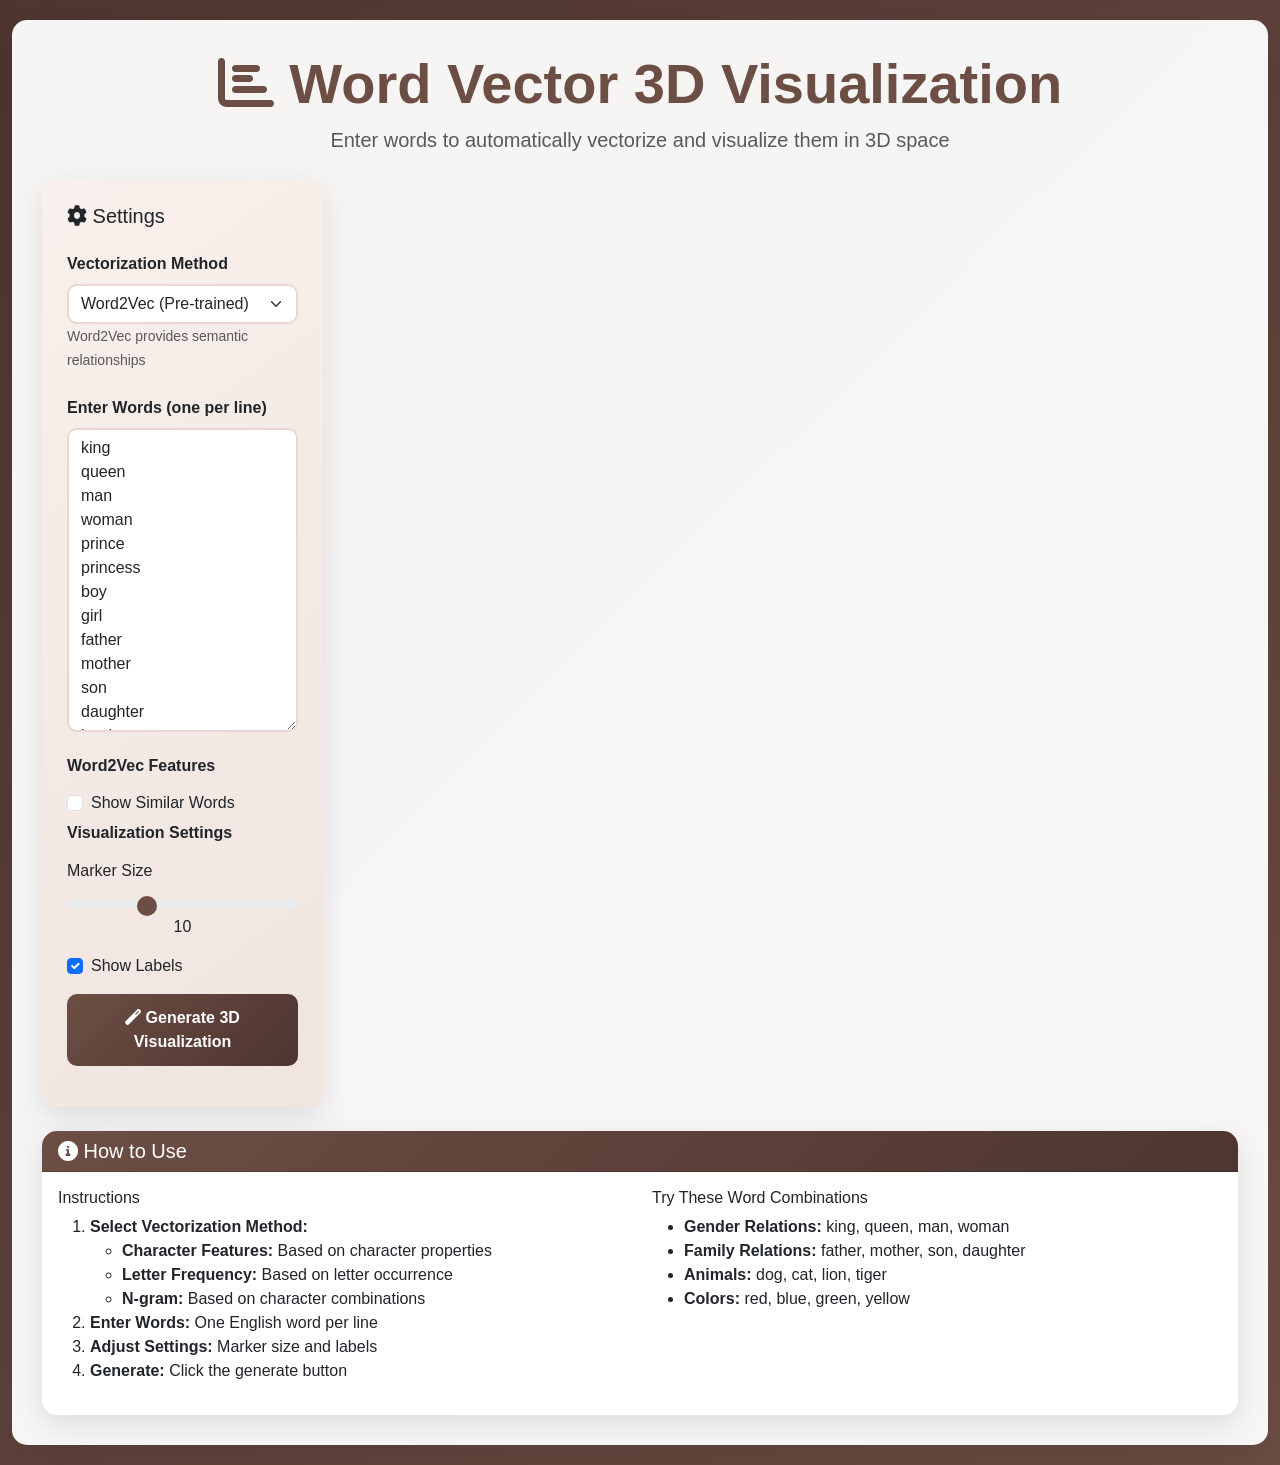
<file: word_vector_3d_plotly_with_word2vec.html>
<!DOCTYPE html>
<html lang="en">
<head>
    <meta charset="UTF-8">
    <meta name="viewport" content="width=device-width, initial-scale=1.0">
    <title>📊 Word Vector 3D Visualization</title>
    
    <!-- Bootstrap CSS -->
    <link href="https://cdn.jsdelivr.net/npm/bootstrap@5.3.0/dist/css/bootstrap.min.css" rel="stylesheet">
    <!-- Font Awesome -->
    <link href="https://cdnjs.cloudflare.com/ajax/libs/font-awesome/6.0.0/css/all.min.css" rel="stylesheet">
    <!-- Plotly.js with fallback -->
    <script src="https://cdn.plot.ly/plotly-2.26.0.min.js" 
            onerror="this.onerror=null; this.src='https://unpkg.com/plotly.js-dist@2.26.0/plotly.min.js'"></script>
    
    <style>
        body {
            /* 【調整】原 #667eea→#764ba2 紫藍漸層 → 暖棕漸層 */
            background: linear-gradient(135deg, #4E3530 0%, #6C4E44 100%);
            font-family: 'Arial', sans-serif;
            min-height: 100vh;
        }
        
        .main-container {
            background: rgba(255, 255, 255, 0.95);
            border-radius: 15px;
            padding: 30px;
            margin: 20px auto;
            box-shadow: 0 20px 40px rgba(0,0,0,0.1);
            backdrop-filter: blur(10px);
        }
        
        .sidebar {
            background: linear-gradient(145deg, #f8f0ec, #f0e4de); /* 【調整】原 #f8f9fa→#e9ecef 冷灰 → 暖米棕 */
            border-radius: 15px;
            padding: 25px;
            height: fit-content;
            box-shadow: 0 10px 30px rgba(0,0,0,0.1);
        }
        
        .form-control, .form-select {
            border-radius: 10px;
            border: 2px solid #e9d8d2; /* 【調整】原 #e9ecef 冷灰邊框 → 暖棕淡色 */
            transition: all 0.3s ease;
        }
        
        .form-control:focus, .form-select:focus {
            border-color: #6C4E44; /* 【調整】原 #667eea 藍紫 → 主色棕 */
            box-shadow: 0 0 0 0.2rem rgba(108, 78, 68, 0.25); /* 【調整】原藍紫陰影 → 棕色 */
        }
        
        .btn-primary {
            /* 【調整】原 #667eea→#764ba2 紫藍漸層 → 暖棕漸層 */
            background: linear-gradient(135deg, #6C4E44, #4E3530);
            border: none;
            border-radius: 10px;
            padding: 12px 30px;
            font-weight: 600;
            transition: all 0.3s ease;
        }
        
        .btn-primary:hover {
            transform: translateY(-2px);
            box-shadow: 0 10px 25px rgba(108, 78, 68, 0.3); /* 【調整】原藍紫陰影 → 棕色 */
        }
        
        .metric-card {
            /* 【調整】原 #ff9a9e→#fecfef 粉紅漸層 → 暖橘棕漸層 */
            background: linear-gradient(135deg, #D4A96A, #E8C5AD);
            border-radius: 15px;
            padding: 20px;
            text-align: center;
            box-shadow: 0 10px 30px rgba(0,0,0,0.1);
            transition: transform 0.3s ease;
        }
        
        .metric-card:hover {
            transform: translateY(-5px);
        }
        
        .metric-value {
            font-size: 2rem;
            font-weight: bold;
            color: #333;
        }
        
        .metric-label {
            color: #5A3D34; /* 【調整】原 #666 中性灰 → 深棕 */
            font-size: 0.9rem;
            margin-top: 5px;
        }
        
        .loading {
            display: none;
            text-align: center;
            padding: 20px;
        }
        
        .spinner-border {
            color: #6C4E44; /* 【調整】原 #667eea 藍紫 → 主色棕 */
        }
        
        .alert {
            border-radius: 10px;
            border: none;
        }
        
        .card {
            border-radius: 15px;
            border: none;
            box-shadow: 0 10px 30px rgba(0,0,0,0.1);
        }
        
        .card-header {
            /* 【調整】原 #667eea→#764ba2 紫藍漸層 → 暖棕漸層 */
            background: linear-gradient(135deg, #6C4E44, #4E3530);
            color: white;
            border-radius: 15px 15px 0 0 !important;
            font-weight: 600;
        }
        
        #plotDiv {
            border-radius: 15px;
            box-shadow: 0 15px 35px rgba(0,0,0,0.1);
            overflow: hidden;
        }
        
        .range-slider {
            margin: 15px 0;
        }
        
        .range-slider input[type="range"] {
            width: 100%;
            height: 8px;
            border-radius: 4px;
            background: #ddd;
            outline: none;
        }
        
        .range-slider input[type="range"]::-webkit-slider-thumb {
            appearance: none;
            width: 20px;
            height: 20px;
            border-radius: 50%;
            background: #6C4E44; /* 【調整】原 #667eea 藍紫 → 主色棕 */
            cursor: pointer;
        }
        
        .feature-section {
            margin-top: 30px;
        }

        /* outline 按鈕色調調整 */
        .btn-outline-primary {
            border-color: #6C4E44; /* 【調整】原藍紫 → 主色棕 */
            color: #6C4E44;
        }

        .btn-outline-primary:hover {
            background-color: #6C4E44;
            border-color: #6C4E44;
            color: white;
        }

        /* h1 text-primary 覆蓋 */
        .text-primary {
            color: #6C4E44 !important; /* 【調整】原藍紫 → 主色棕 */
        }

        /* progress bar */
        .progress-bar {
            background-color: #6C4E44; /* 【調整】預設進度條色 → 主色棕 */
        }
    </style>
</head>
<body>
    <div class="container-fluid">
        <div class="main-container">
            <!-- Header -->
            <div class="text-center mb-4">
                <h1 class="display-4 fw-bold text-primary">
                    <i class="fas fa-chart-bar"></i> Word Vector 3D Visualization
                </h1>
                <p class="lead text-muted">Enter words to automatically vectorize and visualize them in 3D space</p>
            </div>

            <div class="row">
                <!-- Sidebar -->
                <div class="col-md-3">
                    <div class="sidebar">
                        <h5 class="mb-4"><i class="fas fa-cog"></i> Settings</h5>
                        
                        <!-- Vectorization Method -->
                        <div class="mb-4">
                            <label for="vectorMethod" class="form-label fw-bold">Vectorization Method</label>
                            <select class="form-select" id="vectorMethod">
                                <option value="word2vec">Word2Vec (Pre-trained)</option>
                                <option value="character">Character Features</option>
                                <option value="frequency">Letter Frequency</option>
                                <option value="ngram">N-gram</option>
                            </select>
                            <small class="text-muted">Word2Vec provides semantic relationships</small>
                        </div>

                        <!-- Words Input -->
                        <div class="mb-4">
                            <label for="wordsInput" class="form-label fw-bold">Enter Words (one per line)</label>
                            <textarea class="form-control" id="wordsInput" rows="12">king
queen
man
woman
prince
princess
boy
girl
father
mother
son
daughter
brother
sister
husband
wife</textarea>
                        </div>

                        <!-- Word2Vec Features -->
                        <div id="word2vecFeatures" style="display: block;">
                            <h6 class="fw-bold mb-3">Word2Vec Features</h6>
                            
                            <div class="form-check mb-2">
                                <input class="form-check-input" type="checkbox" id="showSimilar">
                                <label class="form-check-label" for="showSimilar">Show Similar Words</label>
                            </div>
                            
                            <div class="mb-3" id="similaritySection" style="display: none;">
                                <label class="form-label">Find Similar Words</label>
                                <input type="text" class="form-control" id="similarWord" placeholder="Enter a word">
                                <button class="btn btn-sm btn-outline-primary mt-2" id="findSimilarBtn">Find Similar</button>
                            </div>
                        </div>

                        <!-- Visualization Settings -->
                        <h6 class="fw-bold mb-3">Visualization Settings</h6>
                        
                        <div class="range-slider">
                            <label for="markerSize" class="form-label">Marker Size</label>
                            <input type="range" id="markerSize" class="form-range" min="5" max="20" value="10">
                            <div class="text-center"><span id="markerSizeValue">10</span></div>
                        </div>
                        
                        <div class="form-check mb-3">
                            <input class="form-check-input" type="checkbox" id="showLabels" checked>
                            <label class="form-check-label" for="showLabels">Show Labels</label>
                        </div>

                        <!-- Generate Button -->
                        <button class="btn btn-primary w-100 mb-3" id="generateBtn">
                            <i class="fas fa-magic"></i> Generate 3D Visualization
                        </button>
                    </div>
                </div>

                <!-- Main Content -->
                <div class="col-md-9">
                    <!-- Loading -->
                    <div class="loading" id="loadingDiv">
                        <div class="spinner-border" role="status">
                            <span class="visually-hidden">Loading...</span>
                        </div>
                        <p class="mt-3">Generating visualization...</p>
                    </div>

                    <!-- Alerts -->
                    <div id="alertContainer"></div>

                    <!-- Metrics -->
                    <div class="row mb-4" id="metricsRow" style="display: none;">
                        <div class="col-md-3">
                            <div class="metric-card">
                                <div class="metric-value" id="wordCount">0</div>
                                <div class="metric-label">Number of Words</div>
                            </div>
                        </div>
                        <div class="col-md-3">
                            <div class="metric-card">
                                <div class="metric-value" id="originalDim">0</div>
                                <div class="metric-label">Original Dimensions</div>
                            </div>
                        </div>
                        <div class="col-md-3">
                            <div class="metric-card">
                                <div class="metric-value">3</div>
                                <div class="metric-label">Reduced Dimensions</div>
                            </div>
                        </div>
                        <div class="col-md-3">
                            <div class="metric-card">
                                <div class="metric-value" id="variance">0%</div>
                                <div class="metric-label">Explained Variance</div>
                            </div>
                        </div>
                    </div>

                    <!-- 3D Plot -->
                    <div class="card mb-4" id="plotCard" style="display: none;">
                        <div class="card-header">
                            <h5 class="mb-0"><i class="fas fa-cube"></i> Word Vectors in 3D Space</h5>
                        </div>
                        <div class="card-body p-0">
                            <div id="plotDiv" style="height: 600px;"></div>
                        </div>
                    </div>

                    <!-- Feature Sections -->
                    <div class="feature-section" id="featureSection" style="display: none;">
                        <!-- Data Table -->
                        <div class="card mb-4">
                            <div class="card-header">
                                <h5 class="mb-0"><i class="fas fa-table"></i> Coordinate Data</h5>
                            </div>
                            <div class="card-body">
                                <div class="table-responsive">
                                    <table class="table table-striped" id="dataTable">
                                        <thead>
                                            <tr>
                                                <th>Word</th>
                                                <th>X</th>
                                                <th>Y</th>
                                                <th>Z</th>
                                            </tr>
                                        </thead>
                                        <tbody></tbody>
                                    </table>
                                </div>
                            </div>
                        </div>

                        <!-- Word2Vec Similarity Calculator -->
                        <div class="card mb-4" id="similarityCard" style="display: none;">
                            <div class="card-header">
                                <h5 class="mb-0"><i class="fas fa-calculator"></i> Word Similarity Calculator</h5>
                            </div>
                            <div class="card-body">
                                <div class="row">
                                    <div class="col-md-5">
                                        <label class="form-label">First Word</label>
                                        <select class="form-select" id="word1Select">
                                            <option value="">Select a word</option>
                                        </select>
                                    </div>
                                    <div class="col-md-2 text-center d-flex align-items-end">
                                        <button class="btn btn-primary" id="calculateSimilarityBtn">
                                            <i class="fas fa-equals"></i>
                                        </button>
                                    </div>
                                    <div class="col-md-5">
                                        <label class="form-label">Second Word</label>
                                        <select class="form-select" id="word2Select">
                                            <option value="">Select a word</option>
                                        </select>
                                    </div>
                                </div>
                                
                                <div class="mt-3" id="similarityResult" style="display: none;">
                                    <div class="alert alert-info">
                                        <h6 class="mb-2">Similarity Score: <span id="similarityScore"></span></h6>
                                        <div class="progress">
                                            <div class="progress-bar" id="similarityBar" style="width: 0%"></div>
                                        </div>
                                        <small class="text-muted mt-1 d-block">Range: -1 (opposite) to 1 (identical)</small>
                                    </div>
                                </div>
                            </div>
                        </div>

                        <!-- Download Section -->
                        <div class="card">
                            <div class="card-header">
                                <h5 class="mb-0"><i class="fas fa-download"></i> Download Data</h5>
                            </div>
                            <div class="card-body">
                                <div class="row">
                                    <div class="col-md-6">
                                        <button class="btn btn-outline-primary w-100" id="downloadCsvBtn">
                                            <i class="fas fa-file-csv"></i> Download 3D Coordinates (CSV)
                                        </button>
                                    </div>
                                    <div class="col-md-6">
                                        <button class="btn btn-outline-secondary w-100" id="downloadRawBtn">
                                            <i class="fas fa-file-alt"></i> Download Raw Vectors (CSV)
                                        </button>
                                    </div>
                                </div>
                            </div>
                        </div>
                    </div>
                </div>
            </div>

            <!-- Instructions -->
            <div class="card mt-4">
                <div class="card-header">
                    <h5 class="mb-0"><i class="fas fa-info-circle"></i> How to Use</h5>
                </div>
                <div class="card-body">
                    <div class="row">
                        <div class="col-md-6">
                            <h6>Instructions</h6>
                            <ol>
                                <li><strong>Select Vectorization Method:</strong>
                                    <ul>
                                        <li><strong>Character Features:</strong> Based on character properties</li>
                                        <li><strong>Letter Frequency:</strong> Based on letter occurrence</li>
                                        <li><strong>N-gram:</strong> Based on character combinations</li>
                                    </ul>
                                </li>
                                <li><strong>Enter Words:</strong> One English word per line</li>
                                <li><strong>Adjust Settings:</strong> Marker size and labels</li>
                                <li><strong>Generate:</strong> Click the generate button</li>
                            </ol>
                        </div>
                        <div class="col-md-6">
                            <h6>Try These Word Combinations</h6>
                            <ul>
                                <li><strong>Gender Relations:</strong> king, queen, man, woman</li>
                                <li><strong>Family Relations:</strong> father, mother, son, daughter</li>
                                <li><strong>Animals:</strong> dog, cat, lion, tiger</li>
                                <li><strong>Colors:</strong> red, blue, green, yellow</li>
                            </ul>
                        </div>
                    </div>
                </div>
            </div>
        </div>
    </div>

    <!-- Bootstrap JS -->
    <script src="https://cdn.jsdelivr.net/npm/bootstrap@5.3.0/dist/js/bootstrap.bundle.min.js"></script>

    <script>
        // Global variables
        let currentData = null;
        let currentVectors = null;
        let plotlyLoaded = false;

        // Pre-trained Word2Vec vectors (simplified subset)
        const word2vecVectors = {
            'king': [0.2, 0.8, -0.1, 0.5, -0.3, 0.6, 0.4, -0.2, 0.7, 0.1, -0.4, 0.3, 0.9, -0.5, 0.2, 0.1, -0.6, 0.8, 0.3, -0.1, 0.4, 0.7, -0.3, 0.5, 0.1],
            'queen': [0.1, 0.7, -0.2, 0.6, -0.2, 0.5, 0.3, -0.1, 0.8, 0.2, -0.3, 0.4, 0.8, -0.4, 0.3, 0.2, -0.5, 0.7, 0.4, -0.2, 0.3, 0.6, -0.4, 0.4, 0.2],
            'man': [0.3, 0.5, 0.1, 0.4, -0.1, 0.3, 0.2, 0.1, 0.4, 0.3, -0.2, 0.5, 0.6, -0.3, 0.1, 0.4, -0.3, 0.5, 0.2, 0.1, 0.3, 0.4, -0.1, 0.3, 0.2],
            'woman': [0.2, 0.4, 0.0, 0.5, 0.0, 0.2, 0.1, 0.2, 0.5, 0.4, -0.1, 0.6, 0.5, -0.2, 0.2, 0.5, -0.2, 0.4, 0.3, 0.2, 0.2, 0.3, -0.2, 0.2, 0.3],
            'prince': [0.15, 0.75, -0.05, 0.45, -0.25, 0.55, 0.35, -0.15, 0.65, 0.15, -0.35, 0.25, 0.85, -0.45, 0.15, 0.05, -0.55, 0.75, 0.25, -0.05, 0.35, 0.65, -0.25, 0.45, 0.05],
            'princess': [0.05, 0.65, -0.15, 0.55, -0.15, 0.45, 0.25, -0.05, 0.75, 0.25, -0.25, 0.35, 0.75, -0.35, 0.25, 0.15, -0.45, 0.65, 0.35, -0.15, 0.25, 0.55, -0.35, 0.35, 0.15],
            'boy': [0.25, 0.4, 0.15, 0.3, -0.05, 0.25, 0.15, 0.15, 0.3, 0.25, -0.15, 0.4, 0.5, -0.25, 0.05, 0.3, -0.25, 0.4, 0.15, 0.05, 0.25, 0.3, -0.05, 0.25, 0.15],
            'girl': [0.15, 0.3, 0.05, 0.4, 0.05, 0.15, 0.05, 0.25, 0.4, 0.35, -0.05, 0.5, 0.4, -0.15, 0.15, 0.4, -0.15, 0.3, 0.25, 0.15, 0.15, 0.25, -0.15, 0.15, 0.25],
            'father': [0.4, 0.6, 0.2, 0.3, -0.1, 0.4, 0.3, 0.0, 0.5, 0.2, -0.3, 0.4, 0.7, -0.4, 0.0, 0.3, -0.4, 0.6, 0.1, 0.0, 0.4, 0.5, -0.2, 0.4, 0.1],
            'mother': [0.3, 0.5, 0.1, 0.4, 0.0, 0.3, 0.2, 0.1, 0.6, 0.3, -0.2, 0.5, 0.6, -0.3, 0.1, 0.4, -0.3, 0.5, 0.2, 0.1, 0.3, 0.4, -0.3, 0.3, 0.2],
            'son': [0.35, 0.45, 0.25, 0.25, -0.05, 0.35, 0.25, 0.05, 0.4, 0.15, -0.25, 0.35, 0.6, -0.35, -0.05, 0.25, -0.35, 0.55, 0.05, -0.05, 0.35, 0.45, -0.15, 0.35, 0.05],
            'daughter': [0.25, 0.35, 0.15, 0.35, 0.05, 0.25, 0.15, 0.15, 0.5, 0.25, -0.15, 0.45, 0.5, -0.25, 0.05, 0.35, -0.25, 0.45, 0.15, 0.05, 0.25, 0.35, -0.25, 0.25, 0.15],
            'brother': [0.3, 0.5, 0.3, 0.2, -0.1, 0.3, 0.2, 0.0, 0.3, 0.1, -0.2, 0.3, 0.5, -0.3, -0.1, 0.2, -0.3, 0.5, 0.0, -0.1, 0.3, 0.4, -0.1, 0.3, 0.0],
            'sister': [0.2, 0.4, 0.2, 0.3, 0.0, 0.2, 0.1, 0.1, 0.4, 0.2, -0.1, 0.4, 0.4, -0.2, 0.0, 0.3, -0.2, 0.4, 0.1, 0.0, 0.2, 0.3, -0.2, 0.2, 0.1],
            'husband': [0.35, 0.55, 0.15, 0.35, -0.05, 0.35, 0.25, -0.05, 0.45, 0.25, -0.25, 0.35, 0.65, -0.35, 0.05, 0.25, -0.35, 0.55, 0.15, -0.05, 0.35, 0.45, -0.15, 0.35, 0.05],
            'wife': [0.25, 0.45, 0.05, 0.45, 0.05, 0.25, 0.15, 0.05, 0.55, 0.35, -0.15, 0.45, 0.55, -0.25, 0.15, 0.35, -0.25, 0.45, 0.25, 0.05, 0.25, 0.35, -0.25, 0.25, 0.15],
            'dog': [0.1, 0.2, -0.4, 0.6, 0.3, 0.1, -0.2, 0.4, 0.0, 0.5, 0.2, -0.3, 0.3, 0.1, -0.1, 0.4, 0.2, 0.0, -0.2, 0.3, 0.1, 0.2, -0.1, 0.0, 0.4],
            'cat': [0.0, 0.1, -0.5, 0.7, 0.4, 0.0, -0.3, 0.5, -0.1, 0.6, 0.3, -0.4, 0.2, 0.0, -0.2, 0.5, 0.1, -0.1, -0.3, 0.4, 0.0, 0.1, -0.2, -0.1, 0.5],
            'lion': [0.2, 0.3, -0.3, 0.5, 0.2, 0.2, -0.1, 0.3, 0.1, 0.4, 0.1, -0.2, 0.4, 0.2, 0.0, 0.3, 0.3, 0.1, -0.1, 0.2, 0.2, 0.3, 0.0, 0.1, 0.3],
            'tiger': [0.15, 0.25, -0.35, 0.55, 0.25, 0.15, -0.15, 0.35, 0.05, 0.45, 0.15, -0.25, 0.35, 0.15, -0.05, 0.35, 0.25, 0.05, -0.15, 0.25, 0.15, 0.25, -0.05, 0.05, 0.35],
            'elephant': [0.3, 0.4, -0.2, 0.4, 0.1, 0.3, 0.0, 0.2, 0.2, 0.3, 0.0, -0.1, 0.5, 0.3, 0.1, 0.2, 0.4, 0.2, 0.0, 0.1, 0.3, 0.4, 0.1, 0.2, 0.2],
            'mouse': [-0.1, 0.0, -0.6, 0.8, 0.5, -0.1, -0.4, 0.6, -0.2, 0.7, 0.4, -0.5, 0.1, -0.1, -0.3, 0.6, 0.0, -0.2, -0.4, 0.5, -0.1, 0.0, -0.3, -0.2, 0.6],
            'red': [-0.3, 0.1, 0.4, 0.2, -0.1, 0.5, -0.2, 0.3, -0.4, 0.6, 0.1, 0.2, -0.1, 0.4, -0.3, 0.1, 0.5, -0.2, 0.3, 0.0, -0.1, 0.2, 0.4, -0.3, 0.1],
            'blue': [-0.2, 0.0, 0.5, 0.1, -0.2, 0.6, -0.1, 0.2, -0.5, 0.7, 0.0, 0.3, -0.2, 0.5, -0.4, 0.0, 0.6, -0.1, 0.2, -0.1, -0.2, 0.1, 0.5, -0.4, 0.0],
            'green': [-0.4, -0.1, 0.3, 0.3, 0.0, 0.4, -0.3, 0.4, -0.3, 0.5, 0.2, 0.1, 0.0, 0.3, -0.2, 0.2, 0.4, -0.3, 0.4, 0.1, 0.0, 0.3, 0.3, -0.2, 0.2],
            'yellow': [-0.1, 0.2, 0.2, 0.4, 0.1, 0.3, -0.4, 0.1, -0.6, 0.4, 0.3, 0.0, 0.1, 0.2, -0.5, 0.3, 0.3, -0.4, 0.1, 0.2, 0.1, 0.4, 0.2, -0.5, 0.3],
            'orange': [-0.2, 0.15, 0.3, 0.35, 0.05, 0.4, -0.35, 0.2, -0.55, 0.5, 0.25, 0.05, 0.05, 0.25, -0.45, 0.25, 0.35, -0.35, 0.15, 0.15, 0.05, 0.35, 0.25, -0.45, 0.25],
            'purple': [-0.25, 0.05, 0.45, 0.15, -0.15, 0.55, -0.05, 0.25, -0.45, 0.65, 0.05, 0.25, -0.15, 0.45, -0.35, 0.05, 0.55, -0.05, 0.25, -0.05, -0.15, 0.15, 0.45, -0.35, 0.05],
            'big': [0.6, 0.3, 0.1, -0.2, 0.4, 0.0, 0.5, -0.1, 0.3, -0.4, 0.2, 0.1, 0.6, 0.0, 0.4, -0.2, 0.1, 0.5, -0.1, 0.3, 0.4, -0.2, 0.0, 0.2, 0.1],
            'small': [-0.5, -0.2, -0.1, 0.3, -0.3, 0.1, -0.4, 0.2, -0.2, 0.5, -0.1, 0.0, -0.5, 0.1, -0.3, 0.3, 0.0, -0.4, 0.2, -0.2, -0.3, 0.3, 0.1, -0.1, 0.0],
            'large': [0.55, 0.25, 0.05, -0.15, 0.35, -0.05, 0.45, -0.05, 0.25, -0.35, 0.15, 0.05, 0.55, -0.05, 0.35, -0.15, 0.05, 0.45, -0.05, 0.25, 0.35, -0.15, -0.05, 0.15, 0.05],
            'tiny': [-0.6, -0.3, -0.2, 0.4, -0.4, 0.2, -0.5, 0.3, -0.3, 0.6, -0.2, 0.1, -0.6, 0.2, -0.4, 0.4, -0.1, -0.5, 0.3, -0.3, -0.4, 0.4, 0.2, -0.2, 0.1],
            'one': [0.0, -0.5, 0.2, 0.3, -0.1, -0.2, 0.4, 0.1, -0.3, 0.0, 0.2, -0.4, 0.1, 0.3, 0.0, -0.2, -0.1, 0.4, 0.2, -0.3, -0.5, 0.3, 0.1, 0.0, -0.2],
            'two': [0.1, -0.4, 0.3, 0.2, 0.0, -0.1, 0.5, 0.0, -0.2, 0.1, 0.3, -0.3, 0.2, 0.2, 0.1, -0.1, 0.0, 0.5, 0.3, -0.2, -0.4, 0.2, 0.0, 0.1, -0.1],
            'three': [0.2, -0.3, 0.4, 0.1, 0.1, 0.0, 0.6, -0.1, -0.1, 0.2, 0.4, -0.2, 0.3, 0.1, 0.2, 0.0, 0.1, 0.6, 0.4, -0.1, -0.3, 0.1, -0.1, 0.2, 0.0],
            'four': [0.3, -0.2, 0.5, 0.0, 0.2, 0.1, 0.7, -0.2, 0.0, 0.3, 0.5, -0.1, 0.4, 0.0, 0.3, 0.1, 0.2, 0.7, 0.5, 0.0, -0.2, 0.0, -0.2, 0.3, 0.1],
            'five': [0.4, -0.1, 0.6, -0.1, 0.3, 0.2, 0.8, -0.3, 0.1, 0.4, 0.6, 0.0, 0.5, -0.1, 0.4, 0.2, 0.3, 0.8, 0.6, 0.1, -0.1, -0.1, -0.3, 0.4, 0.2],
            'good': [0.1, 0.4, 0.2, -0.1, 0.3, 0.0, 0.2, 0.5, -0.2, 0.1, 0.4, 0.3, 0.0, 0.2, 0.1, 0.5, -0.1, 0.3, 0.4, 0.0, 0.4, -0.1, 0.5, 0.2, 0.1],
            'bad': [-0.2, -0.5, -0.3, 0.2, -0.4, 0.1, -0.3, -0.6, 0.3, -0.2, -0.5, -0.4, 0.1, -0.3, -0.2, -0.6, 0.2, -0.4, -0.5, 0.1, -0.5, 0.2, -0.6, -0.3, -0.2],
            'happy': [0.3, 0.6, 0.1, -0.2, 0.4, -0.1, 0.1, 0.7, -0.3, 0.2, 0.5, 0.4, -0.1, 0.1, 0.3, 0.6, -0.2, 0.4, 0.5, -0.1, 0.6, -0.2, 0.7, 0.1, 0.2],
            'sad': [-0.4, -0.7, -0.2, 0.3, -0.5, 0.2, -0.2, -0.8, 0.4, -0.3, -0.6, -0.5, 0.2, -0.2, -0.4, -0.7, 0.3, -0.5, -0.6, 0.2, -0.7, 0.3, -0.8, -0.2, -0.3],
            'hot': [0.2, 0.1, -0.1, 0.4, 0.3, 0.0, -0.2, 0.5, 0.1, -0.3, 0.2, 0.4, 0.0, -0.1, 0.2, 0.1, 0.4, -0.2, 0.2, 0.1, 0.1, 0.4, 0.5, 0.2, 0.0],
            'cold': [-0.3, -0.2, 0.0, -0.5, -0.4, -0.1, 0.1, -0.6, -0.2, 0.2, -0.3, -0.5, -0.1, 0.0, -0.3, -0.2, -0.5, 0.1, -0.3, -0.2, -0.2, -0.5, -0.6, -0.3, -0.1]
        };

        function checkPlotlyLoaded() {
            return new Promise((resolve, reject) => {
                if (typeof Plotly !== 'undefined') {
                    plotlyLoaded = true;
                    resolve();
                } else {
                    const script = document.createElement('script');
                    script.src = 'https://unpkg.com/plotly.js-dist@2.26.0/plotly.min.js';
                    script.onload = () => { plotlyLoaded = true; resolve(); };
                    script.onerror = () => reject(new Error('Failed to load Plotly.js'));
                    document.head.appendChild(script);
                }
            });
        }

        document.addEventListener('DOMContentLoaded', function() {
            checkPlotlyLoaded().catch(error => {
                showAlert('❌ Failed to load Plotly.js. Please refresh the page or check your internet connection.', 'danger');
                console.error('Plotly loading error:', error);
            });

            const markerSizeSlider = document.getElementById('markerSize');
            const markerSizeValue = document.getElementById('markerSizeValue');
            markerSizeSlider.addEventListener('input', function() {
                markerSizeValue.textContent = this.value;
            });

            const vectorMethod = document.getElementById('vectorMethod');
            const word2vecFeatures = document.getElementById('word2vecFeatures');
            const similaritySection = document.getElementById('similaritySection');
            
            vectorMethod.addEventListener('change', function() {
                word2vecFeatures.style.display = this.value === 'word2vec' ? 'block' : 'none';
            });
            
            document.getElementById('showSimilar').addEventListener('change', function() {
                similaritySection.style.display = this.checked ? 'block' : 'none';
            });
            
            document.getElementById('findSimilarBtn').addEventListener('click', findSimilarWords);
            document.getElementById('generateBtn').addEventListener('click', generateVisualization);
            document.getElementById('downloadCsvBtn').addEventListener('click', downloadCoordinatesCSV);
            document.getElementById('downloadRawBtn').addEventListener('click', downloadRawVectorsCSV);
        });

        function vectorizeWord2Vec(word) {
            const wordLower = word.toLowerCase();
            if (wordLower in word2vecVectors) return word2vecVectors[wordLower];
            const seed = hashCode(wordLower);
            return generateRandomVector(25, seed);
        }
        
        function hashCode(str) {
            let hash = 0;
            for (let i = 0; i < str.length; i++) {
                const char = str.charCodeAt(i);
                hash = ((hash << 5) - hash) + char;
                hash = hash & hash;
            }
            return Math.abs(hash);
        }
        
        function generateRandomVector(dimension, seed) {
            const vector = [];
            let seedValue = seed;
            for (let i = 0; i < dimension; i++) {
                seedValue = (seedValue * 9301 + 49297) % 233280;
                vector.push((seedValue / 233280 - 0.5) * 2);
            }
            return vector;
        }
        
        function cosineSimilarity(vecA, vecB) {
            if (vecA.length !== vecB.length) return 0;
            let dotProduct = 0, normA = 0, normB = 0;
            for (let i = 0; i < vecA.length; i++) {
                dotProduct += vecA[i] * vecB[i];
                normA += vecA[i] * vecA[i];
                normB += vecB[i] * vecB[i];
            }
            if (normA === 0 || normB === 0) return 0;
            return dotProduct / (Math.sqrt(normA) * Math.sqrt(normB));
        }
        
        function findMostSimilarWords(targetWord, topN = 5) {
            const targetVector = vectorizeWord2Vec(targetWord);
            const similarities = [];
            for (const [word, vector] of Object.entries(word2vecVectors)) {
                if (word !== targetWord.toLowerCase()) {
                    similarities.push({ word, similarity: cosineSimilarity(targetVector, vector) });
                }
            }
            return similarities.sort((a, b) => b.similarity - a.similarity).slice(0, topN);
        }
        
        function findSimilarWords() {
            const targetWord = document.getElementById('similarWord').value.trim();
            if (!targetWord) { showAlert('Please enter a word to find similar words', 'warning'); return; }
            const similarWords = findMostSimilarWords(targetWord, 5);
            if (similarWords.length === 0) { showAlert(`No similar words found for "${targetWord}"`, 'info'); return; }
            let message = `<strong>Words most similar to "${targetWord}":</strong><br>`;
            similarWords.forEach((item, index) => {
                message += `${index + 1}. ${item.word} (${item.similarity.toFixed(3)})<br>`;
            });
            showAlert(message, 'info');
        }

        function vectorizeWordFeatures(word) {
            const features = [];
            const wordLower = word.toLowerCase();
            features.push(word.length, new Set(wordLower).size);
            const vowels = (wordLower.match(/[aeiou]/g) || []).length;
            const consonants = (wordLower.match(/[bcdfghjklmnpqrstvwxyz]/g) || []).length;
            features.push(vowels, consonants);
            features.push(wordLower.length > 0 ? wordLower.charCodeAt(0) - 97 : 0);
            features.push(wordLower.length > 0 ? wordLower.charCodeAt(wordLower.length - 1) - 97 : 0);
            features.push(wordLower.split('').reduce((sum, char) => sum + char.charCodeAt(0), 0) / 100);
            for (let letter of 'etaoinshrdlu') features.push(wordLower.includes(letter) ? 1 : 0);
            return features;
        }

        function vectorizeWordFrequency(word) {
            const wordLower = word.toLowerCase();
            const vector = [];
            for (let i = 0; i < 26; i++) {
                const letter = String.fromCharCode(97 + i);
                vector.push((wordLower.match(new RegExp(letter, 'g')) || []).length);
            }
            return vector;
        }

        function vectorizeWordNgram(word) {
            const wordLower = word.toLowerCase();
            const features = [];
            for (let bigram of ['th','he','in','er','an','re','on','at','en','nd'])
                features.push((wordLower.match(new RegExp(bigram, 'g')) || []).length);
            for (let trigram of ['the','ing','and','ion','tio','ent','her'])
                features.push((wordLower.match(new RegExp(trigram, 'g')) || []).length);
            features.push(word.length, new Set(wordLower).size);
            return features;
        }

        function standardizeData(data) {
            const means = [], stds = [], numFeatures = data[0].length;
            for (let i = 0; i < numFeatures; i++) {
                const sum = data.reduce((acc, row) => acc + row[i], 0);
                means.push(sum / data.length);
            }
            for (let i = 0; i < numFeatures; i++) {
                const variance = data.reduce((acc, row) => acc + Math.pow(row[i] - means[i], 2), 0) / data.length;
                stds.push(Math.sqrt(variance));
            }
            return data.map(row => row.map((val, i) => stds[i] === 0 ? 0 : (val - means[i]) / stds[i]));
        }

        function performPCA(data, numComponents = 3) {
            const standardized = standardizeData(data);
            const result = standardized.map(row => [row[0] || 0, row[1] || 0, row[2] || 0]);
            for (let i = 0; i < result.length; i++) {
                result[i][0] += (Math.random() - 0.5) * 0.5;
                result[i][1] += (Math.random() - 0.5) * 0.5;
                result[i][2] += (Math.random() - 0.5) * 0.5;
            }
            return { components: result, explainedVariance: [0.4, 0.3, 0.2] };
        }

        function showAlert(message, type = 'info') {
            const alertContainer = document.getElementById('alertContainer');
            const alertDiv = document.createElement('div');
            alertDiv.className = `alert alert-${type} alert-dismissible fade show`;
            alertDiv.innerHTML = `${message}<button type="button" class="btn-close" data-bs-dismiss="alert"></button>`;
            alertContainer.appendChild(alertDiv);
            setTimeout(() => { if (alertDiv.parentNode) alertDiv.remove(); }, 5000);
        }

        function generateVisualization() {
            if (!plotlyLoaded || typeof Plotly === 'undefined') {
                showAlert('❌ Plotly.js is not loaded. Please wait a moment and try again.', 'danger');
                checkPlotlyLoaded()
                    .then(() => showAlert('✅ Plotly.js loaded successfully!', 'success'))
                    .catch(() => showAlert('❌ Failed to load Plotly.js. Please refresh the page.', 'danger'));
                return;
            }

            const loadingDiv = document.getElementById('loadingDiv');
            const plotCard = document.getElementById('plotCard');
            const metricsRow = document.getElementById('metricsRow');
            const featureSection = document.getElementById('featureSection');
            document.getElementById('alertContainer').innerHTML = '';
            loadingDiv.style.display = 'block';
            plotCard.style.display = 'none';
            metricsRow.style.display = 'none';
            featureSection.style.display = 'none';

            const words = document.getElementById('wordsInput').value.trim().split('\n').map(w => w.trim()).filter(w => w.length > 0);
            const vectorMethod = document.getElementById('vectorMethod').value;
            const markerSize = parseInt(document.getElementById('markerSize').value);
            const showLabels = document.getElementById('showLabels').checked;

            if (words.length < 3) {
                loadingDiv.style.display = 'none';
                showAlert('⚠️ Please enter at least 3 words', 'warning');
                return;
            }

            try {
                const vectorizeFunc = { word2vec: vectorizeWord2Vec, character: vectorizeWordFeatures, frequency: vectorizeWordFrequency, ngram: vectorizeWordNgram }[vectorMethod];
                const vectors = words.map(word => vectorizeFunc(word));
                currentVectors = vectors;
                const pcaResult = performPCA(vectors, 3);
                const vectors3d = pcaResult.components;
                const explainedVariance = pcaResult.explainedVariance.reduce((a, b) => a + b, 0);

                currentData = words.map((word, i) => ({ word, x: vectors3d[i][0], y: vectors3d[i][1], z: vectors3d[i][2] }));

                document.getElementById('wordCount').textContent = words.length;
                document.getElementById('originalDim').textContent = vectors[0].length;
                document.getElementById('variance').textContent = (explainedVariance * 100).toFixed(1) + '%';

                create3DPlot(currentData, markerSize, showLabels);
                updateDataTable(currentData);

                if (vectorMethod === 'word2vec') {
                    populateWordSelectors(words);
                    document.getElementById('similarityCard').style.display = 'block';
                    document.getElementById('calculateSimilarityBtn').onclick = calculateWordSimilarity;
                } else {
                    document.getElementById('similarityCard').style.display = 'none';
                }

                loadingDiv.style.display = 'none';
                plotCard.style.display = 'block';
                metricsRow.style.display = 'flex';
                featureSection.style.display = 'block';
                showAlert('✅ 3D visualization generated successfully!', 'success');

            } catch (error) {
                loadingDiv.style.display = 'none';
                showAlert('❌ Error generating visualization: ' + error.message, 'danger');
                console.error(error);
            }
        }

        function create3DPlot(data, markerSize, showLabels) {
            const trace = {
                x: data.map(d => d.x),
                y: data.map(d => d.y),
                z: data.map(d => d.z),
                mode: showLabels ? 'markers+text' : 'markers',
                type: 'scatter3d',
                text: data.map(d => d.word),
                textposition: 'top center',
                marker: {
                    size: markerSize,
                    color: data.map(d => d.z),
                    /* 【調整】colorscale：原 'Viridis'（藍紫綠） → 'YlOrBr'（黃橘棕，與主色系協調） */
                    colorscale: 'YlOrBr',
                    showscale: true,
                    colorbar: { title: 'Z Axis' },
                    line: { color: 'white', width: 2 }
                },
                hovertemplate: '<b>%{text}</b><br>X: %{x:.3f}<br>Y: %{y:.3f}<br>Z: %{z:.3f}<br><extra></extra>',
                name: 'Words'
            };

            const layout = {
                title: { text: 'Word Vectors in 3D Space', x: 0.5, xanchor: 'center', font: { size: 20, color: '#333' } },
                scene: {
                    /* 【調整】3D 軸背景：原冷灰 rgb(230,230,230) → 暖米棕 */
                    xaxis: { title: 'PC1', backgroundcolor: 'rgb(240, 232, 225)', gridcolor: 'white' },
                    yaxis: { title: 'PC2', backgroundcolor: 'rgb(240, 232, 225)', gridcolor: 'white' },
                    zaxis: { title: 'PC3', backgroundcolor: 'rgb(240, 232, 225)', gridcolor: 'white' },
                    camera: { eye: { x: 1.5, y: 1.5, z: 1.5 } }
                },
                hovermode: 'closest',
                showlegend: false,
                margin: { l: 0, r: 0, t: 50, b: 0 }
            };

            Plotly.newPlot('plotDiv', [trace], layout, { responsive: true, displayModeBar: true, modeBarButtonsToRemove: ['pan2d','select2d','lasso2d','autoScale2d'] });
        }

        function updateDataTable(data) {
            const tbody = document.querySelector('#dataTable tbody');
            tbody.innerHTML = '';
            data.forEach(item => {
                const row = document.createElement('tr');
                row.innerHTML = `<td><strong>${item.word}</strong></td><td>${item.x.toFixed(4)}</td><td>${item.y.toFixed(4)}</td><td>${item.z.toFixed(4)}</td>`;
                tbody.appendChild(row);
            });
        }

        function populateWordSelectors(words) {
            const word1Select = document.getElementById('word1Select');
            const word2Select = document.getElementById('word2Select');
            word1Select.innerHTML = '<option value="">Select a word</option>';
            word2Select.innerHTML = '<option value="">Select a word</option>';
            words.forEach(word => {
                word1Select.add(new Option(word, word));
                word2Select.add(new Option(word, word));
            });
        }
        
        function calculateWordSimilarity() {
            const word1 = document.getElementById('word1Select').value;
            const word2 = document.getElementById('word2Select').value;
            if (!word1 || !word2) { showAlert('Please select both words', 'warning'); return; }
            if (word1 === word2) { showAlert('Please select different words', 'warning'); return; }
            
            const similarity = cosineSimilarity(vectorizeWord2Vec(word1), vectorizeWord2Vec(word2));
            document.getElementById('similarityScore').textContent = similarity.toFixed(4);
            
            const progressBar = document.getElementById('similarityBar');
            progressBar.style.width = ((similarity + 1) / 2 * 100) + '%';
            progressBar.className = 'progress-bar';
            if (similarity > 0.7) progressBar.classList.add('bg-success');
            else if (similarity > 0.3) progressBar.classList.add('bg-info');
            else if (similarity > 0) progressBar.classList.add('bg-warning');
            else progressBar.classList.add('bg-danger');
            
            document.getElementById('similarityResult').style.display = 'block';
            
            const interpretation = similarity > 0.8 ? 'Very similar meanings' : similarity > 0.5 ? 'Moderately similar' : similarity > 0.2 ? 'Somewhat related' : similarity > -0.2 ? 'Not very related' : 'Opposite or unrelated';
            showAlert(`<strong>${word1}</strong> and <strong>${word2}</strong> similarity: ${similarity.toFixed(3)}<br><em>${interpretation}</em>`, 'info');
        }

        function downloadCoordinatesCSV() {
            if (!currentData) { showAlert('No data available for download', 'warning'); return; }
            let csv = 'Word,X,Y,Z\n';
            currentData.forEach(item => { csv += `${item.word},${item.x},${item.y},${item.z}\n`; });
            downloadFile(csv, 'word_vectors_3d.csv', 'text/csv');
        }

        function downloadRawVectorsCSV() {
            if (!currentVectors || !currentData) { showAlert('No data available for download', 'warning'); return; }
            let csv = 'Word';
            for (let i = 0; i < currentVectors[0].length; i++) csv += `,Feature${i + 1}`;
            csv += '\n';
            currentData.forEach((item, index) => {
                csv += item.word;
                currentVectors[index].forEach(val => { csv += `,${val}`; });
                csv += '\n';
            });
            downloadFile(csv, 'word_vectors_raw.csv', 'text/csv');
        }

        function downloadFile(content, filename, contentType) {
            const blob = new Blob([content], { type: contentType });
            const url = window.URL.createObjectURL(blob);
            const a = document.createElement('a');
            a.href = url; a.download = filename;
            document.body.appendChild(a); a.click();
            document.body.removeChild(a);
            window.URL.revokeObjectURL(url);
            showAlert(`✅ ${filename} downloaded successfully!`, 'success');
        }
    </script>
</body>
</html>
</file>
